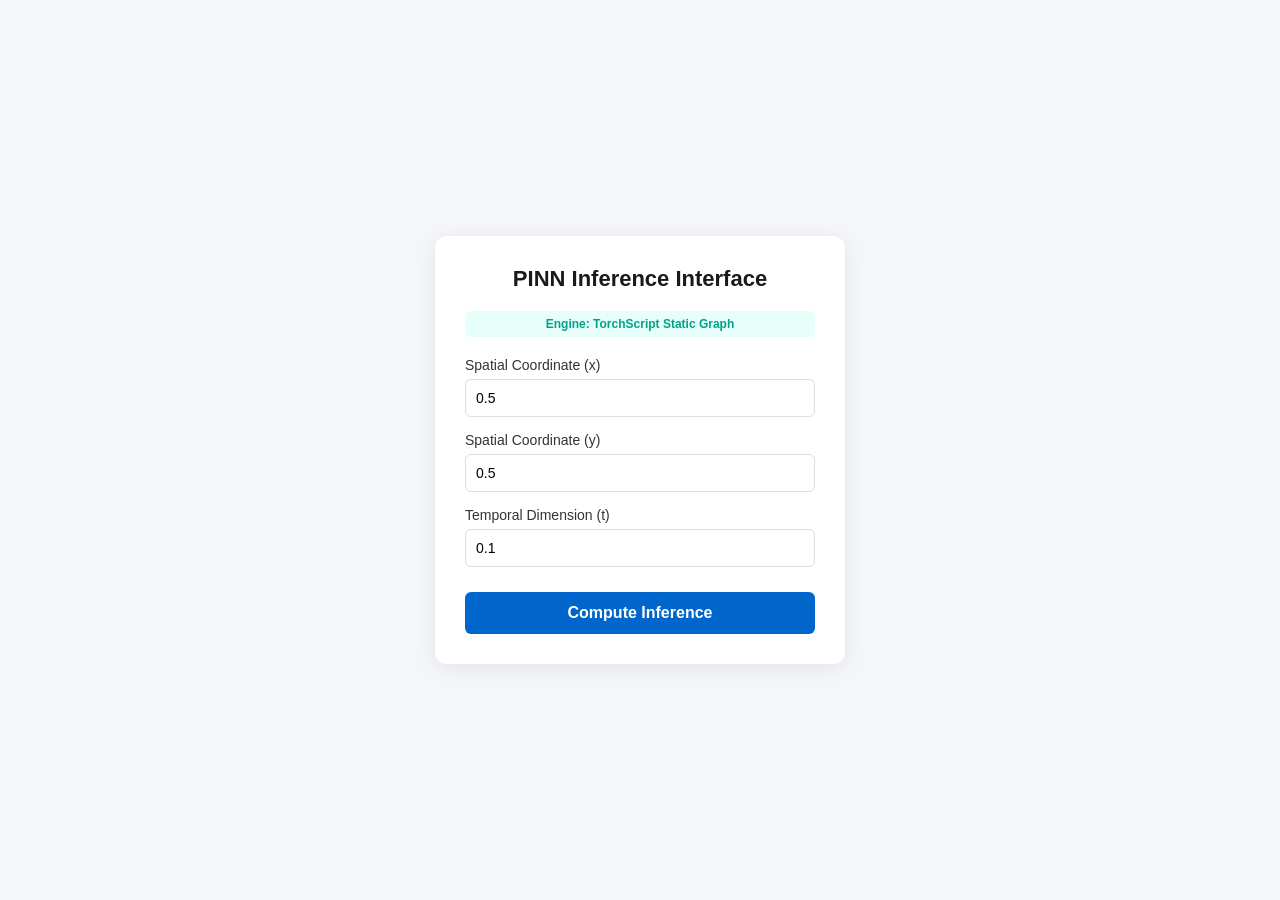
<file: New/frontend/index.html>
<!DOCTYPE html>
<html lang="en">
<head>
    <meta charset="UTF-8">
    <meta name="viewport" content="width=device-width, initial-scale=1.0">
    <title>PINN Inference Server</title>
    <link rel="stylesheet" href="style.css">
</head>
<body>
    <div class="container">
        <h2>PINN Inference Interface</h2>
        <div class="badge">Engine: TorchScript Static Graph</div>
        
        <div class="input-group">
            <label for="x">Spatial Coordinate (x)</label>
            <input type="number" id="x" step="0.0001" min="0" max="1" value="0.5">
        </div>
        <div class="input-group">
            <label for="y">Spatial Coordinate (y)</label>
            <input type="number" id="y" step="0.0001" min="0" max="1" value="0.5">
        </div>
        <div class="input-group">
            <label for="t">Temporal Dimension (t)</label>
            <input type="number" id="t" step="0.0001" min="0" max="1" value="0.1">
        </div>
        
        <button onclick="getPrediction()">Compute Inference</button>
        
        <div class="result" id="resultBox">
            <div class="result-title">Predicted Temperature</div>
            <div class="result-value" id="tempValue">0.000000</div>
        </div>
    </div>
    <script src="app.js"></script>
</body>
</html>
</file>
<file: New/frontend/style.css>
body {
    font-family: -apple-system, BlinkMacSystemFont, 'Segoe UI', Roboto, sans-serif;
    background: #f4f6f9;
    color: #333;
    display: flex;
    justify-content: center;
    align-items: center;
    height: 100vh;
    margin: 0;
}
.container {
    background: white;
    padding: 30px;
    border-radius: 12px;
    box-shadow: 0 4px 20px rgba(0,0,0,0.08);
    width: 350px;
}
h2 {
    margin-top: 0;
    color: #1a1a1a;
    font-size: 22px;
    text-align: center;
}
.badge {
    display: block;
    background: #e6fffa;
    color: #00a389;
    padding: 6px;
    border-radius: 6px;
    font-size: 12px;
    font-weight: 600;
    margin-bottom: 20px;
    text-align: center;
}
.input-group {
    margin-bottom: 15px;
}
label {
    display: block;
    margin-bottom: 6px;
    font-weight: 500;
    font-size: 14px;
}
input {
    width: 100%;
    padding: 10px;
    border: 1px solid #ddd;
    border-radius: 6px;
    box-sizing: border-box;
    font-size: 14px;
}
button {
    width: 100%;
    padding: 12px;
    background: #0066cc;
    color: white;
    border: none;
    border-radius: 6px;
    font-size: 16px;
    font-weight: 600;
    cursor: pointer;
    transition: background 0.2s;
    margin-top: 10px;
}
button:hover {
    background: #0052a3;
}
.result {
    margin-top: 20px;
    padding: 15px;
    background: #f8f9fa;
    border-radius: 6px;
    border-left: 4px solid #0066cc;
    display: none;
}
.result-title {
    font-size: 12px;
    color: #666;
    text-transform: uppercase;
    letter-spacing: 0.5px;
}
.result-value {
    font-size: 20px;
    font-weight: 700;
    color: #1a1a1a;
    margin-top: 5px;
}
</file>
